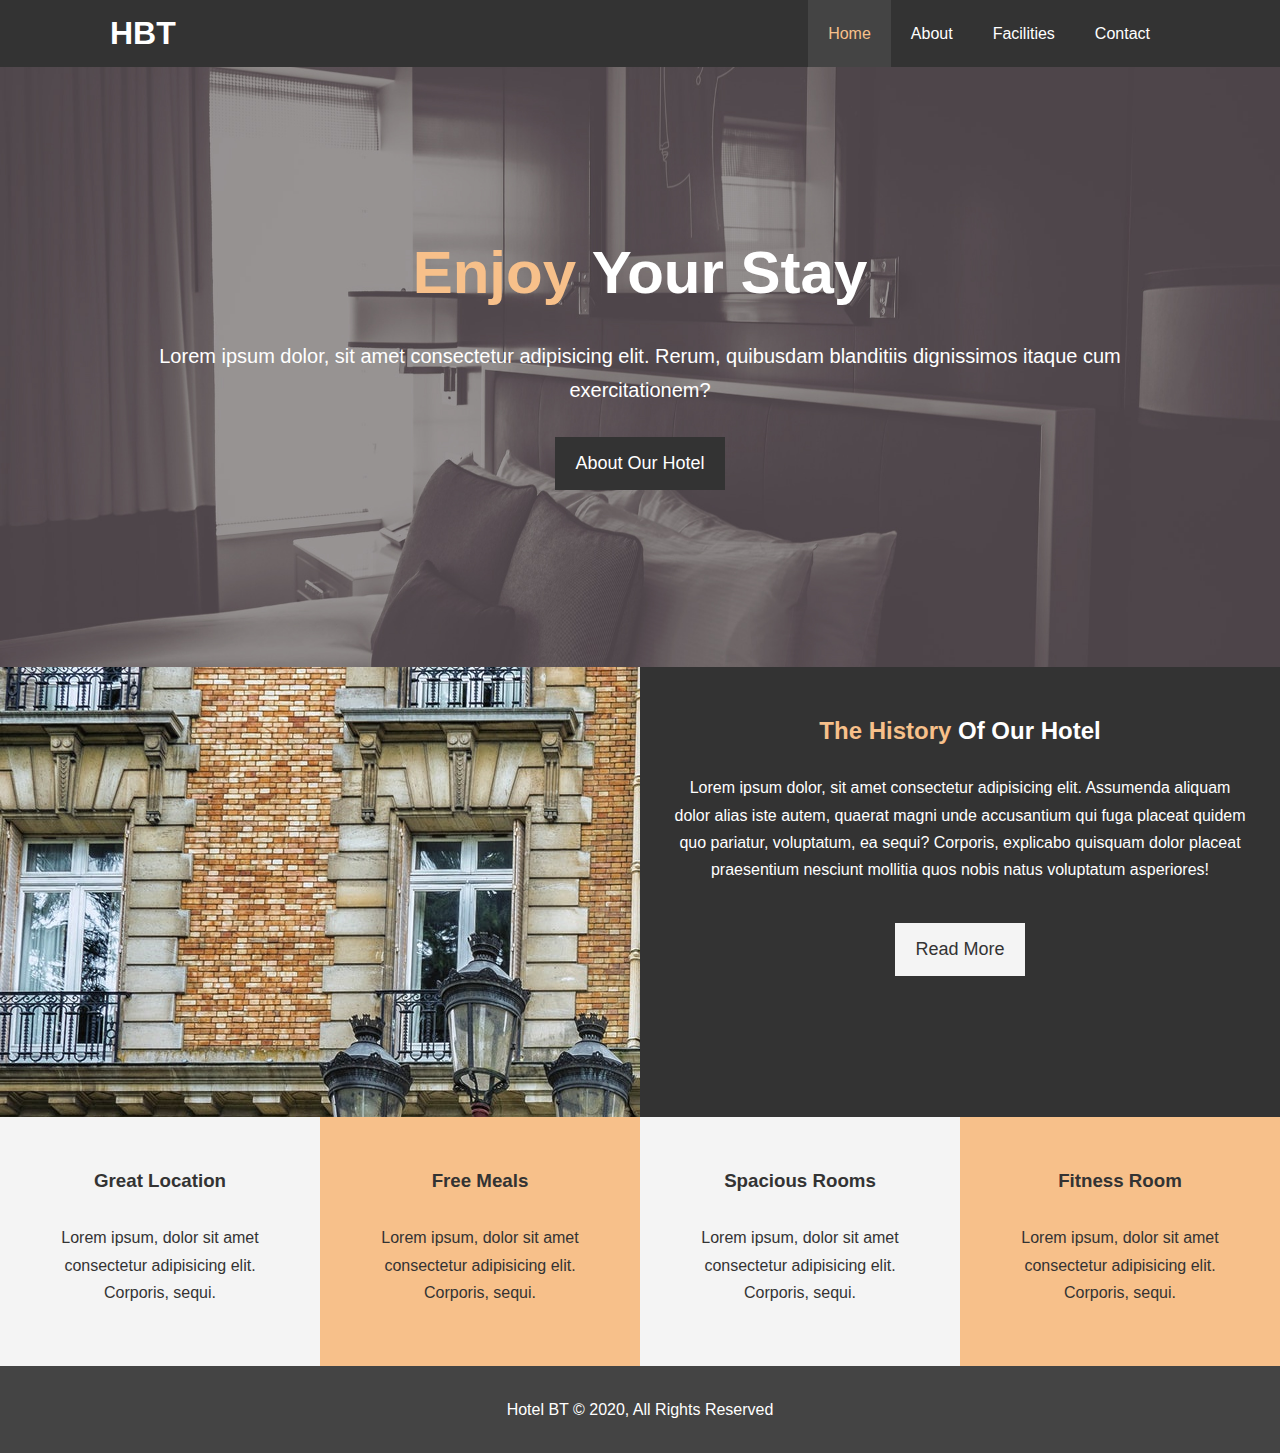
<file: Hotel Website/index.html>
<!DOCTYPE html>
<html lang="en">
<head>
  <meta charset="UTF-8">
  <meta name="viewport" content="width=device-width, initial-scale=1.0">
  <meta name="description" content="Welcome to the most extraordinary hotel in Boston, Massachusetts">
  <meta name="keywords" content="hotel,boston hotel,new england hotel">
  <link rel="stylesheet" href="https://use.fontawesome.com/releases/v5.6.1/css/all.css" integrity="sha384-gfdkjb5BdAXd+lj+gudLWI+BXq4IuLW5IT+brZEZsLFm++aCMlF1V92rMkPaX4PP" crossorigin="anonymous">
  <link rel="stylesheet" href="css/style.css">
  <link rel="stylesheet" media="screen and (max-width: 768px)" href="css/mobile.css">
  <title>Hotel BT | Welcome</title>
</head>
<body>
  <header>
    <nav id="navbar">
      <div class="container">
        <h1 class="logo"><a href="index.html"></a>HBT</h1>
        <ul>
          <li><a class="current" href="index.html">Home</a></li>
          <li><a href="about.html">About</a></li>
          <li><a href="facilities.html">Facilities</a></li>
          <li><a href="contact.html">Contact</a></li>
        </ul>
      </div>
    </nav>

    <div id="showcase">
      <div class="container">
        <div class="showcase-content">
          <h1><span class="text-primary">Enjoy</span> Your Stay</h1>
          <p class="lead">Lorem ipsum dolor, sit amet consectetur adipisicing elit. 
            Rerum, quibusdam blanditiis dignissimos itaque cum 
            exercitationem?</p>
            <a class="btn" href="about.html">About Our Hotel</a>
        </div>
      </div>
    </div>
  </header>

  <section id="home-info" class="bg-dark">
    <div class="info-img"></div>
    <div class="info-content">
      <h2><span class="text-primary">The History</span> Of Our Hotel</h2>
      <p>Lorem ipsum dolor, sit amet consectetur adipisicing elit. Assumenda
        aliquam dolor alias iste autem, quaerat magni unde accusantium qui
        fuga placeat quidem quo pariatur, voluptatum, ea sequi? Corporis,
        explicabo quisquam dolor placeat praesentium nesciunt mollitia quos
        nobis natus voluptatum asperiores!
      </p>
      <a href="about.html" class="btn btn-light">Read More</a>
    </div>
  </section>

  <section id="features">
    <div class="box bg-light">
      <i class="fas fa-hotel fa-3x"></i>
      <h3>Great Location</h3>
      <p>Lorem ipsum, dolor sit amet consectetur 
        adipisicing elit. Corporis, sequi.</p>
    </div>
    <div class="box bg-primary">
      <i class="fas fa-utensils fa-3x"></i>
      <h3>Free Meals</h3>
      <p>Lorem ipsum, dolor sit amet consectetur 
        adipisicing elit. Corporis, sequi.</p>
    </div>
    <div class="box bg-light">
      <i class="fas fa-bed fa-3x"></i>
      <h3>Spacious Rooms</h3>
      <p>Lorem ipsum, dolor sit amet consectetur 
        adipisicing elit. Corporis, sequi.</p>
    </div>
    <div class="box bg-primary">
      <i class="fas fa-dumbbell fa-3x"></i>
      <h3>Fitness Room</h3>
      <p>Lorem ipsum, dolor sit amet consectetur 
        adipisicing elit. Corporis, sequi.</p>
    </div>
  </section>

  <div class="clr"></div>

  <footer id="main-footer">
    <p>Hotel BT &copy; 2020, All Rights Reserved</p>
  </footer>
</body>
</html>
</file>
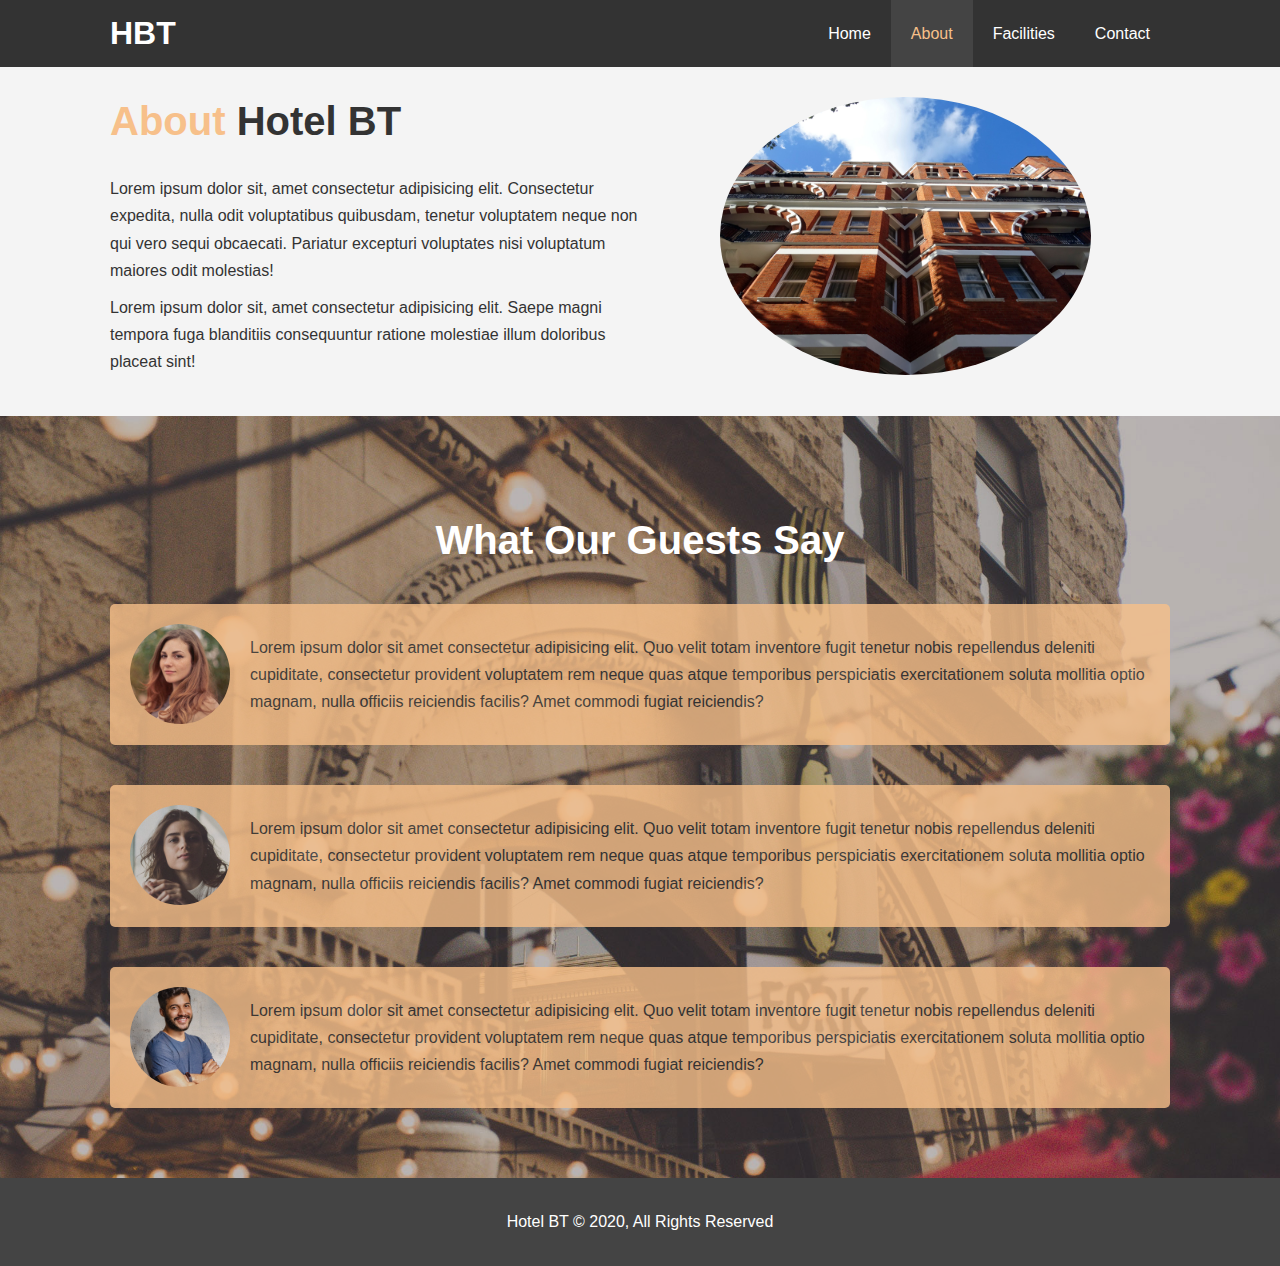
<file: Hotel Website/about.html>
<!DOCTYPE html>
<html lang="en">
<head>
  <meta charset="UTF-8">
  <meta name="viewport" content="width=device-width, initial-scale=1.0">
  <meta name="description" content="Welcome to the most extraordinary hotel in Boston, Massachusetts">
  <meta name="keywords" content="hotel,boston hotel,new england hotel">
  <link rel="stylesheet" href="css/style.css">
  <link rel="stylesheet" media="screen and (max-width: 768px)" href="css/mobile.css">
  <title>Hotel BT | About</title>
</head>
<body>
  <header>
    <nav id="navbar">
      <div class="container">
        <h1 class="logo"><a href="index.html"></a>HBT</h1>
        <ul>
          <li><a href="index.html">Home</a></li>
          <li><a class="current" href="about.html">About</a></li>
          <li><a href="facilities.html">Facilities</a></li>
          <li><a href="contact.html">Contact</a></li>
        </ul>
      </div>
    </nav>
  </header>

  <section id="about-info" class="bg-light py-3">
    <div class="container">
      <div class="info-left">
        <h1 class="l-heading"><span class="text-primary">About</span> Hotel BT</h1>
        <p>Lorem ipsum dolor sit, amet consectetur adipisicing elit. 
          Consectetur expedita, nulla odit voluptatibus quibusdam, tenetur voluptatem neque non qui vero sequi obcaecati. 
          Pariatur excepturi voluptates nisi voluptatum maiores odit molestias!</p>
          <p>Lorem ipsum dolor sit, amet consectetur adipisicing elit. 
            Saepe magni tempora fuga blanditiis consequuntur ratione molestiae illum doloribus placeat sint!</p>
      </div>
      <div class="info-right">
        <img src="./img/photo-2.jpg" alt="hotel">
      </div>
    </div>
  </section>

  <div class="clr"></div>

  <section id="testimonials" class="py-3">
    <div class="container">
      <h2 class="l-heading">What Our Guests Say</h2>
      <div class="testimonial bg-primary">
        <img src="./img/person-1.jpg" alt="Samantha">
        <p>Lorem ipsum dolor sit amet consectetur adipisicing elit. 
          Quo velit totam inventore fugit tenetur nobis repellendus deleniti 
          cupiditate, consectetur provident voluptatem rem neque quas atque 
          temporibus perspiciatis exercitationem soluta mollitia optio magnam, 
          nulla officiis reiciendis facilis? Amet commodi fugiat reiciendis?</p>
      </div>

      <div class="testimonial bg-primary">
        <img src="./img/person-2.jpg" alt="Jen">
        <p>Lorem ipsum dolor sit amet consectetur adipisicing elit. 
          Quo velit totam inventore fugit tenetur nobis repellendus deleniti 
          cupiditate, consectetur provident voluptatem rem neque quas atque 
          temporibus perspiciatis exercitationem soluta mollitia optio magnam, 
          nulla officiis reiciendis facilis? Amet commodi fugiat reiciendis?</p>
      </div>
      
      <div class="testimonial bg-primary">
        <img src="./img/person-3.jpg" alt="Mark">
        <p>Lorem ipsum dolor sit amet consectetur adipisicing elit. 
          Quo velit totam inventore fugit tenetur nobis repellendus deleniti 
          cupiditate, consectetur provident voluptatem rem neque quas atque 
          temporibus perspiciatis exercitationem soluta mollitia optio magnam, 
          nulla officiis reiciendis facilis? Amet commodi fugiat reiciendis?</p>
      </div>
    </div>
  </section>

  <footer id="main-footer">
    <p>Hotel BT &copy; 2020, All Rights Reserved</p>
  </footer>
</body>
</html>
</file>
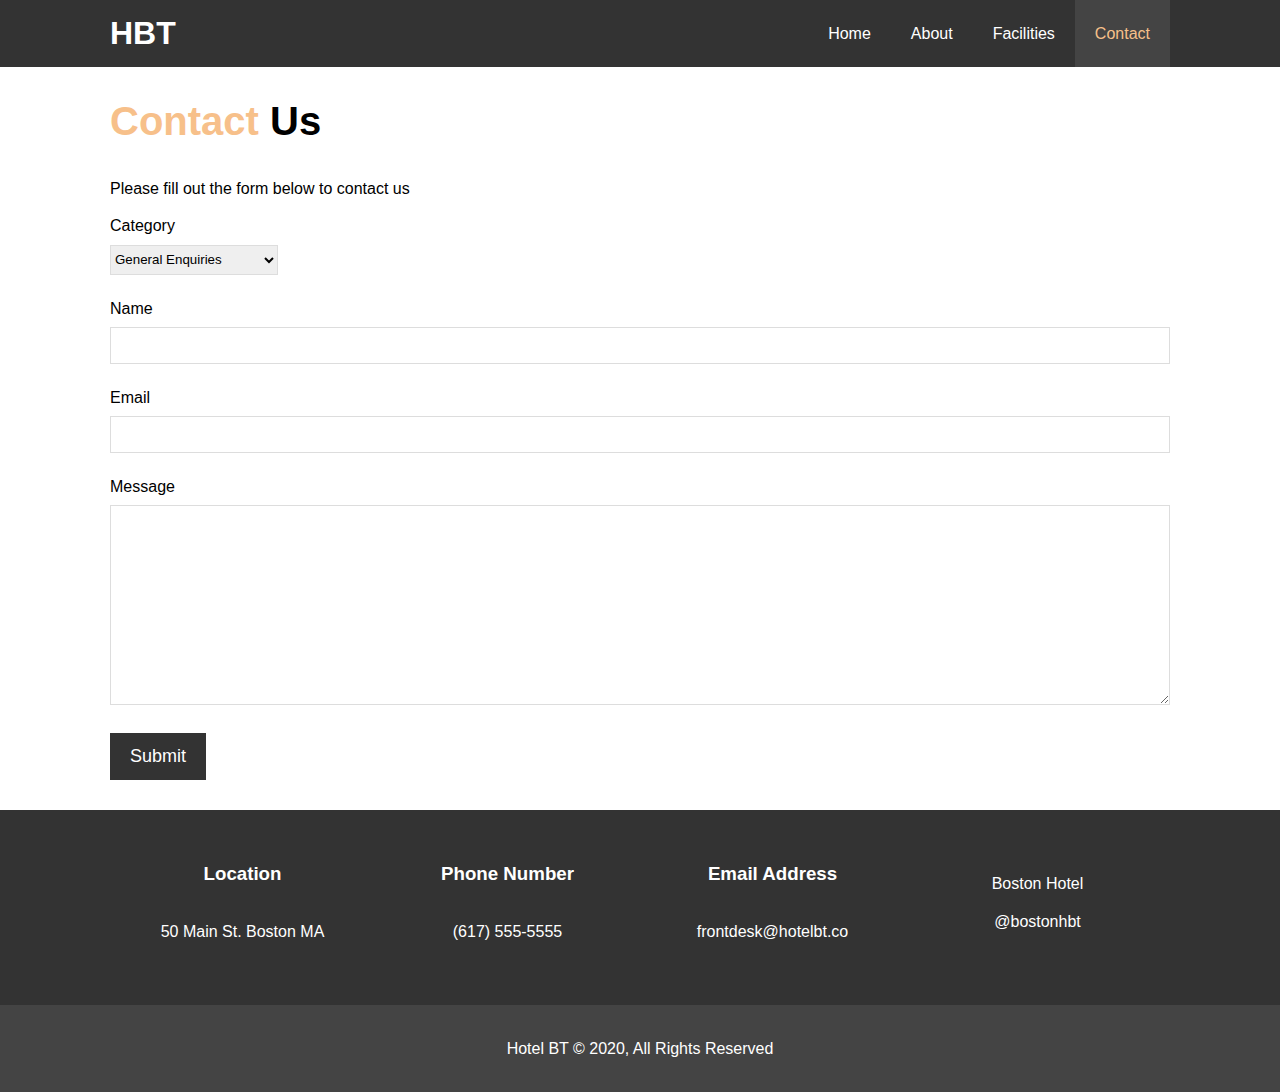
<file: Hotel Website/contact.html>
<!DOCTYPE html>
<html lang="en">
<head>
  <meta charset="UTF-8">
  <meta name="viewport" content="width=device-width, initial-scale=1.0">
  <meta name="description" content="Welcome to the most extraordinary hotel in Boston, Massachusetts">
  <meta name="keywords" content="hotel,boston hotel,new england hotel">
  <link rel="stylesheet" href="https://use.fontawesome.com/releases/v5.6.1/css/all.css" integrity="sha384-gfdkjb5BdAXd+lj+gudLWI+BXq4IuLW5IT+brZEZsLFm++aCMlF1V92rMkPaX4PP" crossorigin="anonymous">
  <link rel="stylesheet" href="css/style.css">
  <link rel="stylesheet" media="screen and (max-width: 768px)" href="css/mobile.css">
  <title>Hotel BT | Contact</title>
</head>
<body>
  <header>
    <nav id="navbar">
      <div class="container">
        <h1 class="logo"><a href="index.html"></a>HBT</h1>
        <ul>
          <li><a href="index.html">Home</a></li>
          <li><a href="about.html">About</a></li>
          <li><a href="facilities.html">Facilities</a></li>
          <li><a class="current" href="contact.html">Contact</a></li>
        </ul>
      </div>
    </nav>
  </header>

  <section id="contact-form" class="py-3">
    <div class="container">
      <h1 class="l-heading"><span class="text-primary">Contact</span> Us</h1>
      <p>Please fill out the form below to contact us</p>
      <form action="process.php">
        <div class="form-group">
          <label for="category">Category</label>
          <select name="category" id="category">
            <option value="enquiry">General Enquiries</option>
            <option value="reservation">Reservation Questions</option>
            <option value="feedback">Feedbacks & Comments</option>
          </select>
        </div>
        <div class="form-group">
          <label for="name">Name</label>
          <input type="text" name="name" id="name">
        </div>
        <div class="form-group">
          <label for="email">Email</label>
          <input type="email" name="email" id="email">
        </div>
        <div class="form-group">
          <label for="message">Message</label>
          <textarea name="message" id="message"></textarea>
        </div>
        <button type="submit" class="btn">Submit</button>
      </form>
    </div>
  </section>

  <section id="contact-info" class="bg-dark">
    <div class="container">
      <div class="box">
        <i class="fas fa-hotel fa-3x"></i>
        <h3>Location</h3>
        <p>50 Main St. Boston MA</p>
      </div>
      <div class="box">
        <i class="fas fa-phone fa-3x"></i>
        <h3>Phone Number</h3>
        <p>(617) 555-5555</p>
      </div>
      <div class="box">
        <i class="fas fa-envelope fa-3x"></i>
        <h3>Email Address</h3>
        <p>frontdesk@hotelbt.co</p>
      </div>
      <div class="box">
        <i class="fab fa-facebook-square fa-3x"></i>
        <i class="fab fa-instagram fa-3x"></i>
        <p>Boston Hotel</p>
        <p>@bostonhbt</p>
      </div>
    </div>
  </section>

  <footer id="main-footer">
    <p>Hotel BT &copy; 2020, All Rights Reserved</p>
  </footer>
</body>
</html>
</file>
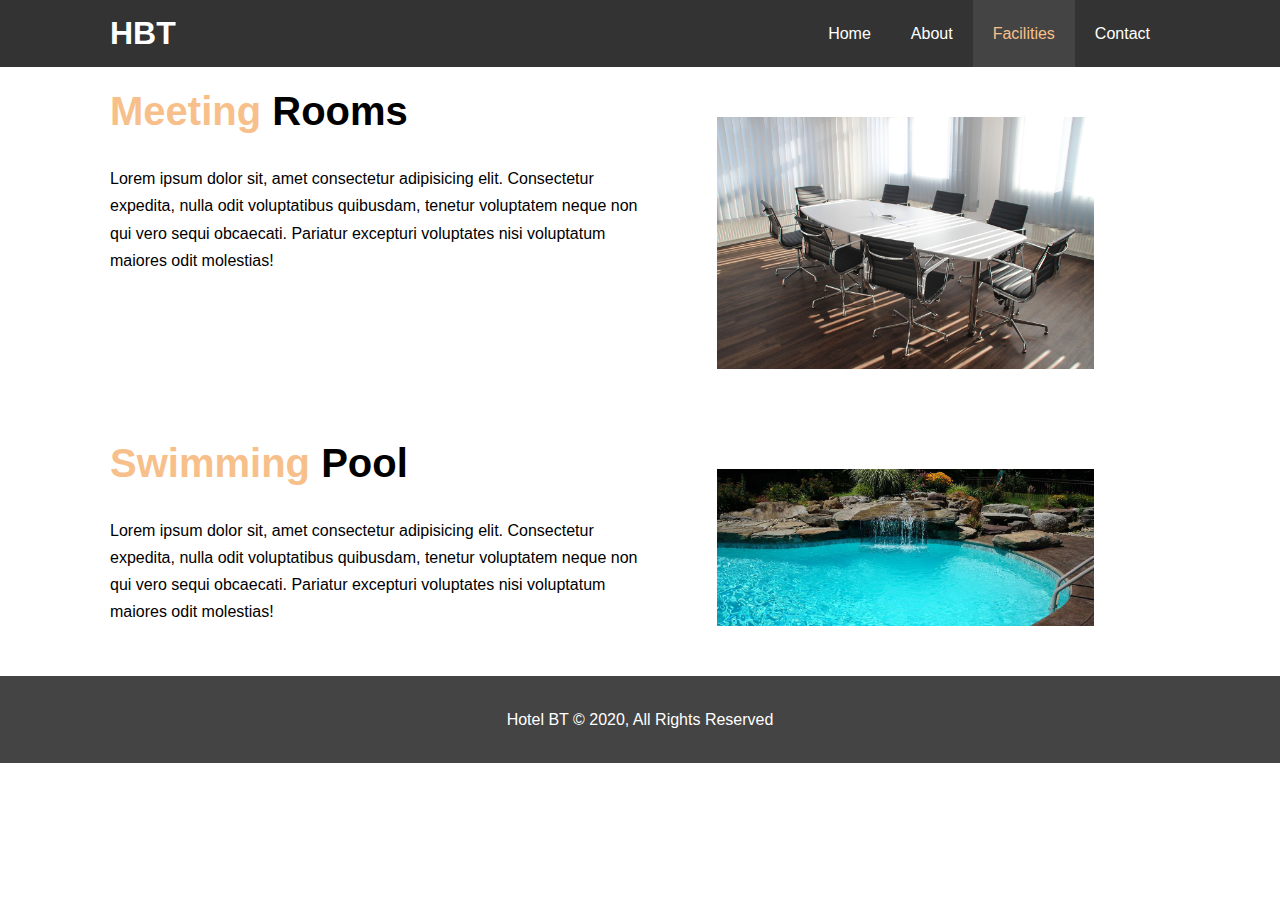
<file: Hotel Website/facilities.html>
<!DOCTYPE html>
<html lang="en">
<head>
  <meta charset="UTF-8">
  <meta name="viewport" content="width=device-width, initial-scale=1.0">
  <meta name="description" content="Welcome to the most extraordinary hotel in Boston, Massachusetts">
  <meta name="keywords" content="hotel,boston hotel,new england hotel">
  <link rel="stylesheet" href="https://use.fontawesome.com/releases/v5.6.1/css/all.css" integrity="sha384-gfdkjb5BdAXd+lj+gudLWI+BXq4IuLW5IT+brZEZsLFm++aCMlF1V92rMkPaX4PP" crossorigin="anonymous">
  <link rel="stylesheet" href="css/style.css">
  <link rel="stylesheet" media="screen and (max-width: 768px)" href="css/mobile.css">
  <title>Hotel BT | Facilities</title>
</head>
<body>
  <header>
    <nav id="navbar">
      <div class="container">
        <h1 class="logo"><a href="index.html"></a>HBT</h1>
        <ul>
          <li><a href="index.html">Home</a></li>
          <li><a href="about.html">About</a></li>
          <li><a class="current" href="facilities.html">Facilities</a></li>
          <li><a href="contact.html">Contact</a></li>
        </ul>
      </div>
    </nav>

    <section id="facility-info">
      <div class="container">
        <div class="facility-left">
          <h1 class="l-heading"><span class="text-primary">Meeting</span> Rooms</h1>
          <p>Lorem ipsum dolor sit, amet consectetur adipisicing elit. 
            Consectetur expedita, nulla odit voluptatibus quibusdam, tenetur voluptatem neque non qui vero sequi obcaecati. 
            Pariatur excepturi voluptates nisi voluptatum maiores odit molestias!</p>
        </div>
        <div class="facility-right">
          <img src="./img/meeting-room.jpg" alt="meeting">
        </div>
      
        <div class="facility-left">
          <h1 class="l-heading"><span class="text-primary">Swimming</span> Pool</h1>
          <p>Lorem ipsum dolor sit, amet consectetur adipisicing elit. 
            Consectetur expedita, nulla odit voluptatibus quibusdam, tenetur voluptatem neque non qui vero sequi obcaecati. 
            Pariatur excepturi voluptates nisi voluptatum maiores odit molestias!</p>
        </div>
        <div class="facility-right">
          <img src="./img/swimming-pool.jpg" alt="pool">
        </div>
      </div>
    </section>
  </header>

  <footer id="main-footer">
    <p>Hotel BT &copy; 2020, All Rights Reserved</p>
  </footer>
</body>
</html>
</file>
<file: Hotel Website/css/mobile.css>
#navbar .logo {
  float: none;
  text-align: center;
}

#navbar ul, #navbar ul li {
  float: none;
}

#navbar ul li a {
  padding: 5px;
  border-bottom: #444 dotted 2px;
}

/* Showcase */
#showcase {
  height: 100%;
}

#showcase .showcase-content {
  padding-top: 70px;
  padding-bottom: 30px;
}

/* Home Info */
#home-info .info-img {
  display: none;
}

#home-info .info-content {
  float: none;
  width: 100%;
}

/* Boxes */
.box {
  float: none;
  width: 100%;
}

/* About Info */
#about-info .info-right, #about-info .info-left {
  float: none;
  width: 100%;
}

#about-info .info-right {
  margin-top: 30px;
}

.l-heading {
  text-align: center;
}

/* Facilities */
#facility-info .facility-right, #facility-info .facility-left {
  float: none;
  width: 100%;
}

#facility-info .facility-right img{
  width: 100%;
}

/* Contact Info */
#contact-info .box{
  border-bottom: #444 dotted 2px;
}
</file>
<file: Hotel Website/css/style.css>
/* Reset */
* {
  margin: 0;
  padding: 0;
  box-sizing: border-box;
}

/* Main Styling */
html,body {
  font-family: 'Segoe UI', Tahoma, Geneva, Verdana, sans-serif;
  line-height: 1.7em;
}

a {
  color: #333;
  text-decoration: none;
}

h1, h2, h3 {
  padding-bottom: 20px;
}

p {
  margin: 10px 0;
}

/* Utility Classes */
.container {
  margin: auto;
  max-width: 1100px;
  overflow: auto;
  padding: 0 20px;
}

.text-primary {
  color: #f7c08a;
}

.lead {
  font-size: 20px;
}

.btn {
  display: inline-block;
  font-size: 18px;
  color: #fff;
  background: #333;
  padding: 13px 20px;
  border: none;
  cursor: pointer;
}

.btn:hover {
  background: #f7c08a;
  color: #333;
}

.btn-light {
  background: #f4f4f4;
  color: #333;
}

.bg-dark {
  background: #333;
  color: #fff;
}

.bg-light {
  background: #f4f4f4;
  color: #333;
}

.bg-primary {
  background: #f7c08a;
  color: #333;
}

.clr {
  clear: both;
}

.l-heading {
  font-size: 40px;
  line-height: 1.2;
}

/* Padding */
.py-1 {padding: 10px 0;}
.py-2 {padding: 20px 0;}
.py-3 {padding: 30px 0;}

/* Navbar */
#navbar {
  background: #333;
  color: #fff;
  overflow: auto;
}

#navbar a {
  color: #fff;
}

#navbar .logo {
  float: left;
  padding-top: 20px;
}

#navbar ul {
  list-style: none;
  float: right;
}

#navbar ul li {
  float: left;
}

#navbar ul li a {
  display: block;
  padding: 20px;
  text-align: center;
}

#navbar ul li a:hover, #navbar ul li a.current  {
  background: #444;
  color: #f7c08a;
}

/* Showcase */
#showcase {
  background: url('../img/showcase.jpg') no-repeat center center/cover;
  height: 600px;
}

#showcase .showcase-content {
  color: #fff;
  text-align: center;
  padding-top: 170px;
}

#showcase .showcase-content h1 {
  font-size: 60px;
  line-height: 1.2em;
}

#showcase .showcase-content p {
  padding-bottom: 20px;
  line-height: 1.7em;
}

/* Home Info */
#home-info {
  height: 450px;
}

#home-info .info-img {
  float: left;
  width: 50%;
  background: url('../img/photo-1.jpg') no-repeat;
  min-height: 100%;
}

#home-info .info-content {
  float: right;
  width: 50%;
  height: 100%;
  text-align: center;
  padding: 50px 30px;
  overflow: hidden;
}

#home-info .info-content p {
  padding-bottom: 30px;
}

/* Features */
.box {
  float: left;
  width: 25%;
  padding: 50px;
  text-align: center;
}

.box i {
  margin-bottom: 10px;
}

/* About Info */
#about-info .info-right {
  float: right;
  width: 50%;
  min-height: 100%;
}

#about-info .info-right img {
  display: block;
  margin: auto;
  width: 70%;
  border-radius: 50%;
}

#about-info .info-left {
  float: left;
  width: 50%;
  min-height: 100%;
}

/* Testimonials */
#testimonials {
  height: 100%;
  background: url('../img/test-bg.jpg') no-repeat center center/cover;
  padding-top: 100px;
}

#testimonials h2 {
  color: #fff;
  text-align: center;
  padding-bottom: 40px;
}

#testimonials .testimonial {
  padding: 20px;
  margin-bottom: 40px;
  border-radius: 5px;
  opacity: 0.8;
}

#testimonials .testimonial img {
  width: 100px;
  float: left;
  margin-right: 20px;
  border-radius: 50%;
}

/* Facilities */
#facility-info .facility-left {
  padding-top: 20px;
  float: left;
  width: 50%;
  min-height: 100%;
}

#facility-info .facility-right img {
  display: block;
  margin: auto;
  padding: 50px;
  width: 45%;
}

/* Contact Form */
#contact-form .form-group {
  margin-bottom: 20px;
}

#contact-form label {
  display: block;
  margin-bottom: 5px;
}

#contact-form input, #contact-form textarea {
  width: 100%;
  padding: 10px;
  border: 1px #ddd solid;
}

#contact-form select {
  height: 30px;
  border: 1px #ddd solid;
}

#contact-form textarea {
  height: 200px;
}

#contact-form select:focus, #contact-form input:focus, #contact-form textarea:focus {
  outline: none;
  border-color: #f7c08a;
}

/* Footer */
#main-footer {
  text-align: center;
  background: #444;
  color: #fff;
  padding: 20px;
}
</file>
